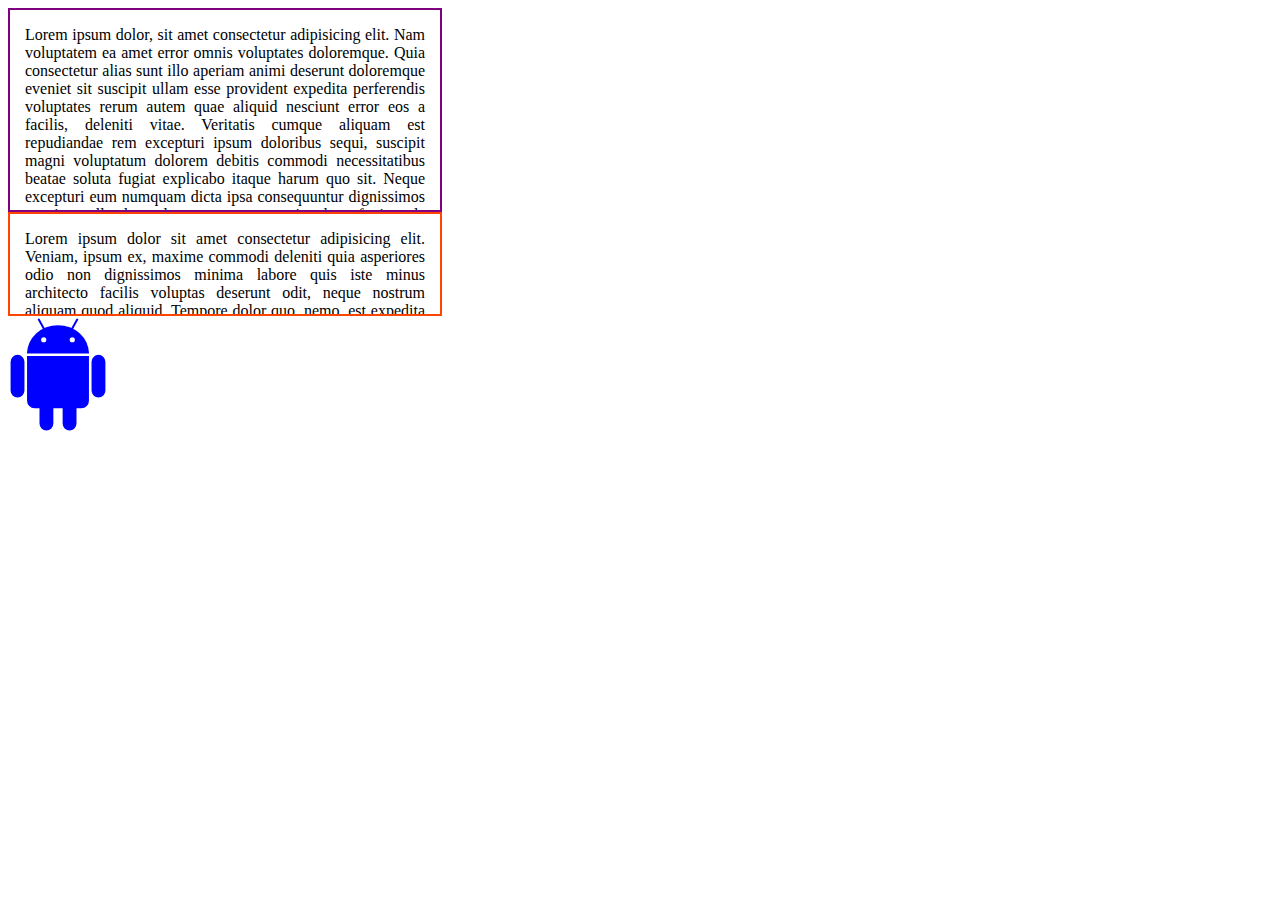
<file: index.html>
<!DOCTYPE html>
<html lang="en">
<head>
    <title>Document</title>

<link rel="shortcut icon" href="images/icon.ico" type="image/x-icon">
<link rel="stylesheet" href="style.css">
</head>
<body>
    <div class="box">
<p>Lorem ipsum dolor, sit amet consectetur adipisicing elit. Nam voluptatem ea amet error omnis voluptates doloremque. Quia consectetur alias sunt illo aperiam animi deserunt doloremque eveniet sit suscipit ullam esse provident expedita perferendis voluptates rerum autem quae aliquid nesciunt error eos a facilis, deleniti vitae. Veritatis cumque aliquam est repudiandae rem excepturi ipsum doloribus sequi, suscipit magni voluptatum dolorem debitis commodi necessitatibus beatae soluta fugiat explicabo itaque harum quo sit. Neque excepturi eum numquam dicta ipsa consequuntur dignissimos sequi, repellendus voluptates magnam quia ad aut fugit unde voluptas quis aperiam sapiente, earum in, maxime laboriosam a. Provident reiciendis, saepe cupiditate consequatur repudiandae corporis facere amet facilis pariatur rem dolor ad officiis, nihil inventore. Nobis eos perferendis hic magni excepturi, tempore labore. Iusto labore neque dicta nihil, nesciunt facilis temporibus hic deleniti minus obcaecati cumque cum nulla quis blanditiis sequi voluptate! Totam voluptas ab illo adipisci autem vitae modi quidem tempore!</p>

    </div>

<div class="box2">
    <p>Lorem ipsum dolor sit amet consectetur adipisicing elit. Veniam, ipsum ex, maxime commodi deleniti quia asperiores odio non dignissimos minima labore quis iste minus architecto facilis voluptas deserunt odit, neque nostrum aliquam quod aliquid. Tempore dolor quo, nemo, est expedita numquam aliquam laborum obcaecati ad hic at harum! Exercitationem, aperiam temporibus? Aut dolores eius vitae quasi magni dolore ducimus, cumque vel qui accusantium laudantium molestiae facilis illo ipsum fugit! Accusamus quidem quos impedit odit fuga earum, voluptate commodi quibusdam enim perferendis beatae sed voluptatibus dolor distinctio expedita veniam odio ullam. Suscipit molestias, tenetur ad ipsam, accusantium nam minima commodi mollitia officiis omnis, eaque magni temporibus! Explicabo, eius aperiam. Cumque reiciendis impedit sunt iusto exercitationem veritatis hic velit optio, laboriosam totam minus saepe ex maiores, placeat consequuntur repudiandae eum aperiam soluta enim officia quod dolorem facere omnis. Provident aut consectetur sapiente quia illo iste reiciendis ad obcaecati? Itaque labore ducimus doloremque libero, iusto sed odio totam architecto perferendis nobis perspiciatis aspernatur quaerat quo unde, asperiores optio in quod assumenda. Asperiores nihil assumenda labore sed sequi ipsum quisquam earum aliquam quibusdam qui ad expedita ab perspiciatis ut obcaecati, magnam, itaque numquam rerum adipisci! Suscipit non ratione ullam inventore eius dolores quidem reprehenderit!</p>
</div>

<div class="image">
  <img src="images/Android.svg">
</div>

   
    
</body>
</html>
</file>
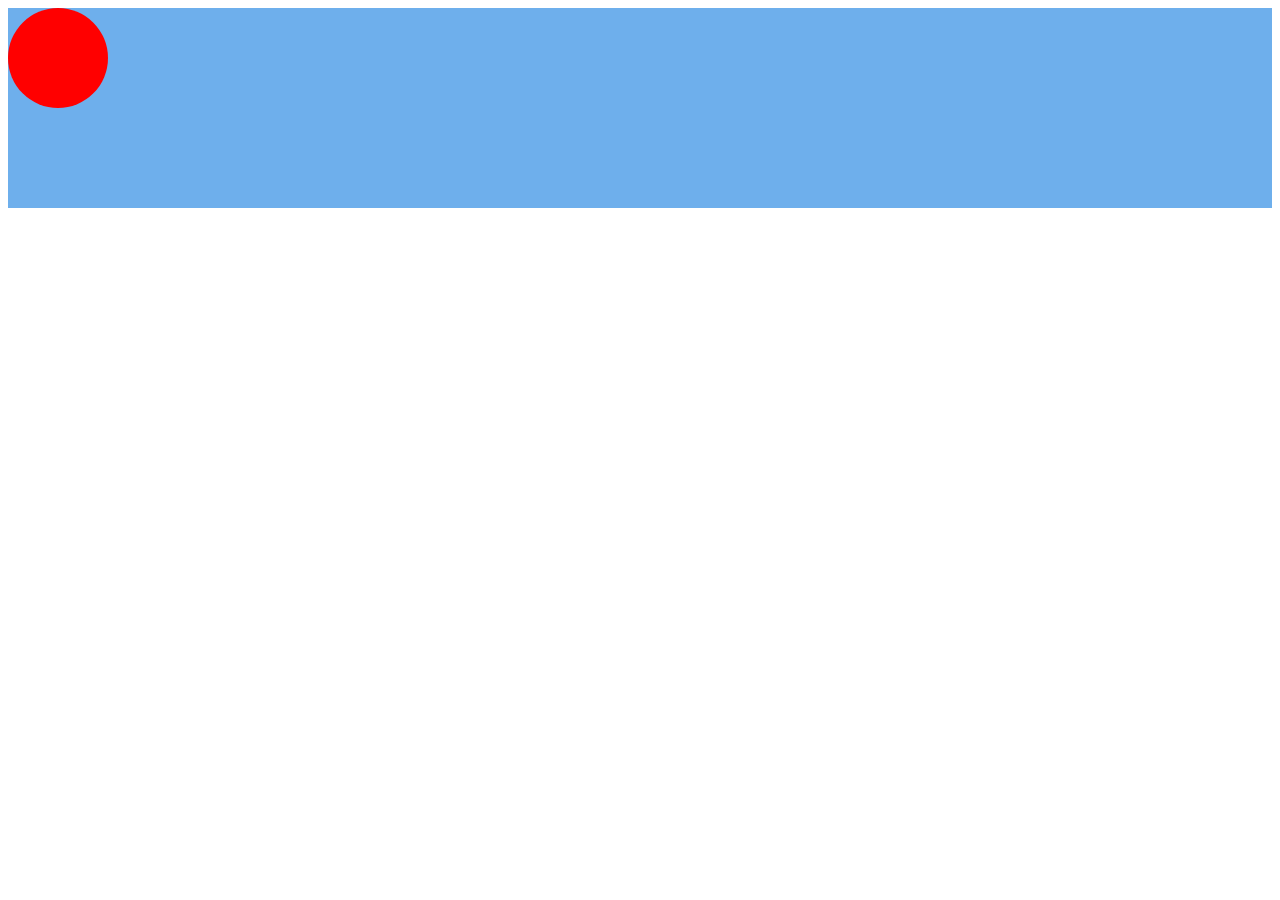
<file: animation.html>
<!DOCTYPE html>
<html>
<head>
    <title>Document</title>
</head>
<body>
<style>

    @keyframes slidein{
        0% {
            left: 0;
            top: 0;
            background-color:tomato;
        }

        50%{

            left: 400px;
            top: 100px;
            background-color:yellow;
        }

        100%{
                left: 800px;
                top: 0;
                background-color:orange;

        }
    }

.stage{
    background-color:rgb(110, 175, 236);
    height: 200px;
    min-width: 800px;

}

.ball{
    width: 100px;
    height: 100px;
    border-radius: 50%;
    background-color: red;
    position: absolute;
}

.stage:hover .ball{
   animation: slidein 3s  ease-in-out 0.2s infinite alternate;
}
</style>



    <div class="stage">
        <div class="ball"></div>
    </div>
</body>
</html>
</file>
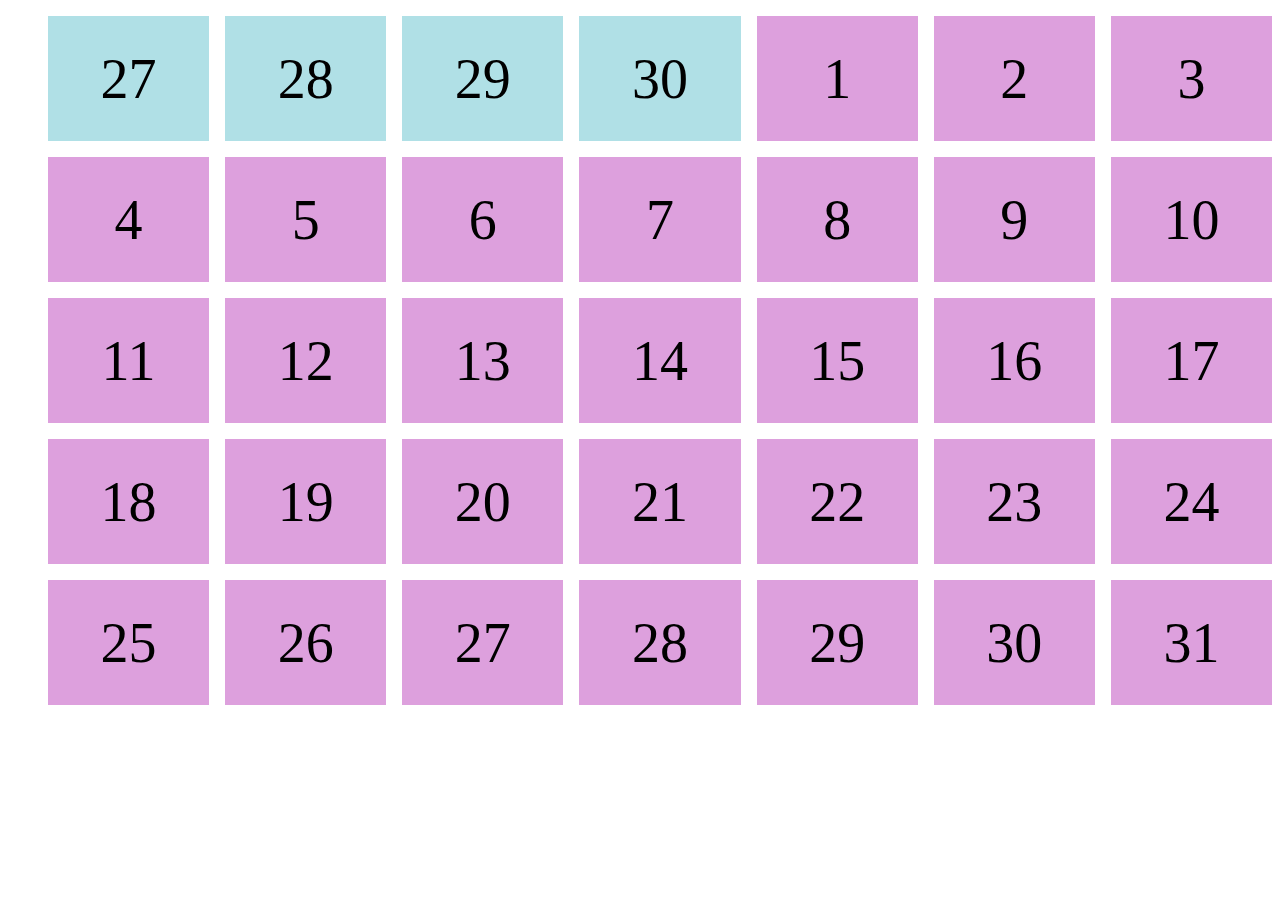
<file: calender.html>
<!DOCTYPE html>
<html>
<head>
    <title>Calender</title>
    <link rel="shortcut icon" href="images/icon.ico" type="image/x-icon">
</head>

<style>

.calender ul{
    display: grid;
    grid-template-columns: repeat(7, 1fr);
    grid-gap: 1em;
}

.calender li{
    list-style: none;
    font-size: 3.5em;
    height: 125px;
    background-color: plum;
    display: flex;
    justify-content: center;
    align-items: center;  
}
.other-month{
    background-color: powderblue !important;
}

</style>

<body>
   <div class="calender">
       <ul>
            <li class="other-month">27</li>
            <li class="other-month">28</li>
            <li class="other-month">29</li>
            <li class="other-month">30</li>
           <li>1</li>
           <li>2</li>
           <li>3</li>
           <li>4</li>
           <li>5</li>
           <li>6</li>
           <li>7</li>
           <li>8</li>
           <li>9</li>
           <li>10</li>
           <li>11</li>
           <li>12</li>
           <li>13</li>
           <li>14</li>
           <li>15</li>
           <li>16</li>
           <li>17</li>
           <li>18</li>
           <li>19</li>
           <li>20</li>
           <li>21</li>
           <li>22</li>
           <li>23</li>
           <li>24</li>
           <li>25</li>
           <li>26</li>
           <li>27</li>
           <li>28</li>
           <li>29</li>
           <li>30</li>
           <li>31</li>
          
       </ul>
   </div> 





</body>
</html>
</file>
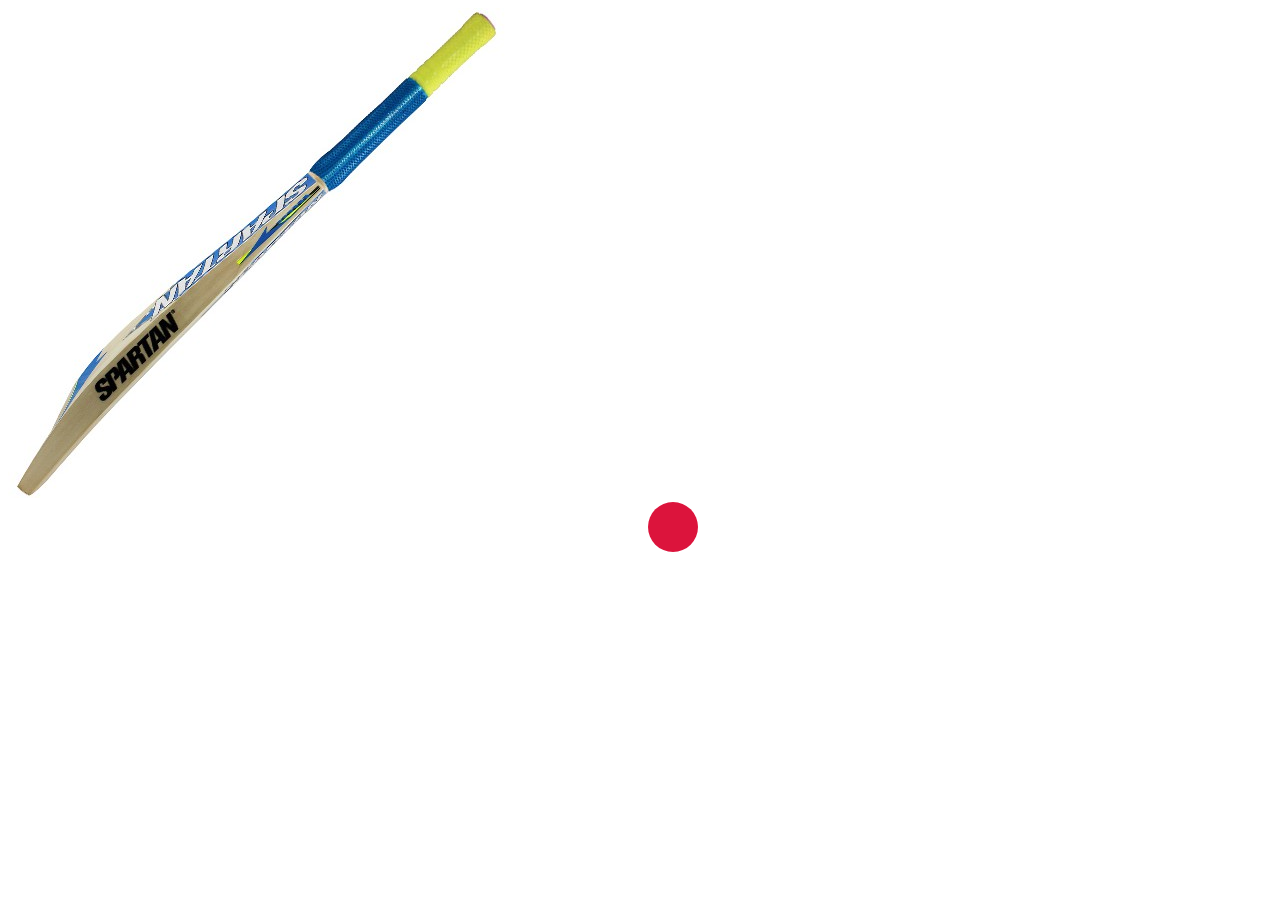
<file: cricket.html>
<!DOCTYPE html>
<html>
<head>
 
    <title>Document</title>
    <link rel="shortcut icon" href="images/ball.ico" type="image/x-icon">
<style>
    .ball{
        height: 50px;
        width: 50px;
        border-radius: 50%;
        background-color: crimson;
        position: relative;
        left: 640px;   
        transition: transform 2s ease-in-out .2s; 
    }

    .field:hover .ball{
        transform: translate(900px, -200px );
   
    }

    .bat{
        transition: transform .2s ease-in-out;
    }

    .bat:hover{
        transform: rotate(-60deg);
        transform-origin: 100% 0% ;
    }

    .field:hover .ball{
        transform: translate( 1000px, -200px)
    }

   
    

</style>
</head>
<body>
    <div class="field">
        <img src="images/Cricket-Bat.jpg" alt="" class="bat">
        <div class="ball"></div>
    
    </div>
    
</body>
</html>
</file>
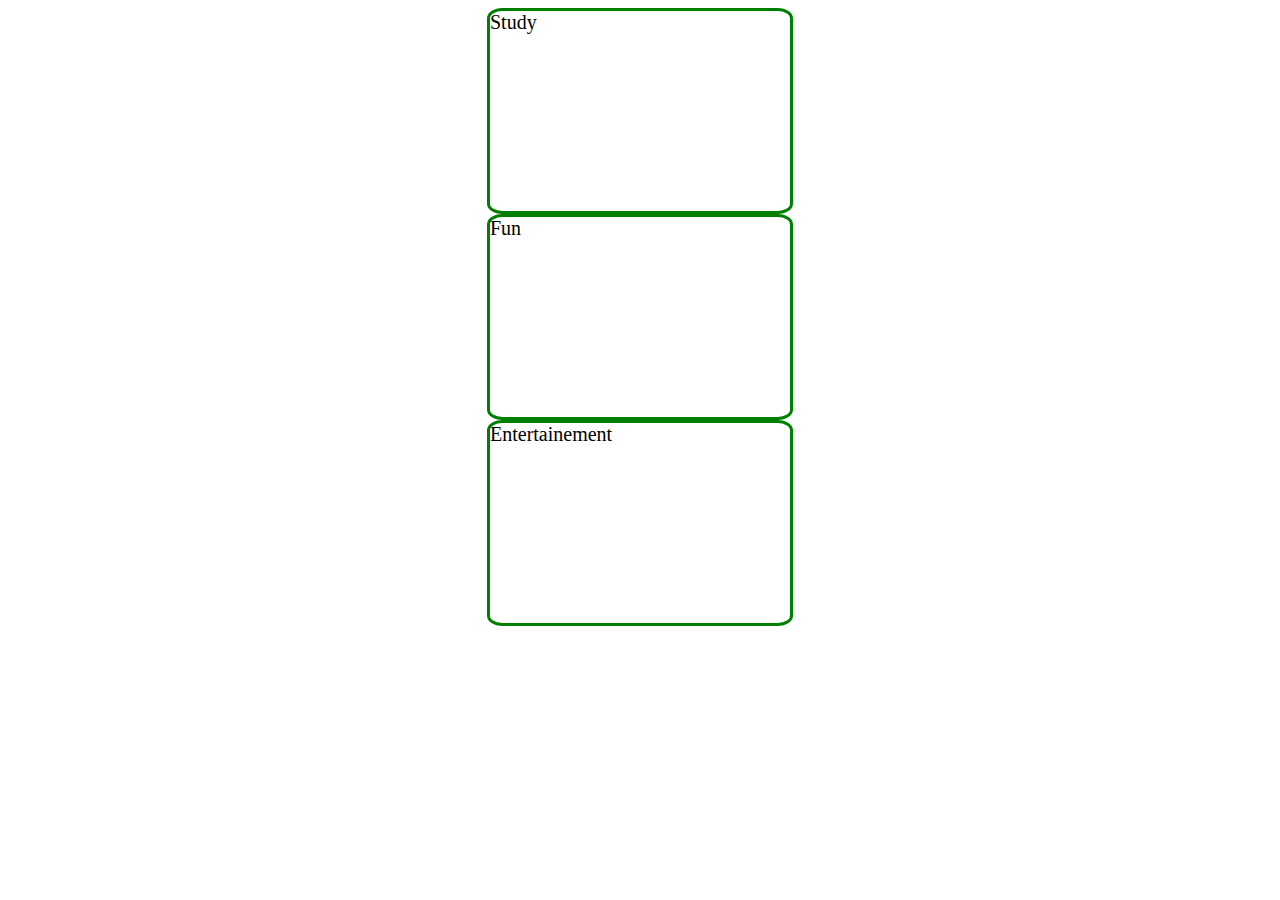
<file: flexbox.html>
<!DOCTYPE html>
<html>
<head>
  
    <title>FlexBox</title>
    <link rel="shortcut icon" href="images/icon.ico" type="image/x-icon">
</head>
<style>
.box{
    width: 300px;
    height: 200px;
    font-size: 20px;
    border: 3px solid green;
    border-radius: 5%;
}

.container{
    display: flex;
 align-items: center;
    flex-direction: column;
}


</style>


<body>
<div class="container">
    <div class="box">Study</div>
    <div class="box">Fun</div>
    <div class="box entertainment">Entertainement</div>
</div>


    
</body>
</html>
</file>
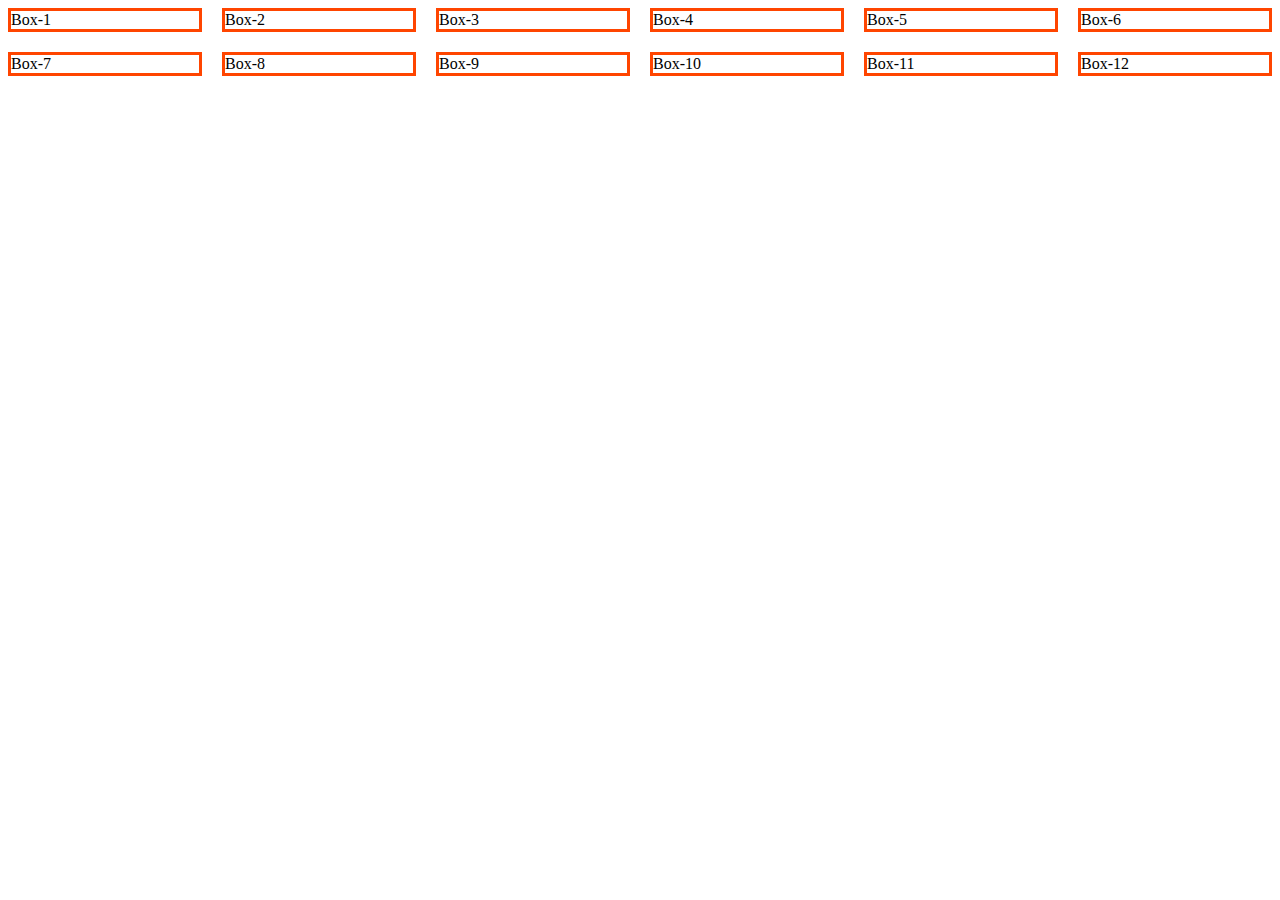
<file: grid.html>
<!DOCTYPE html>
<html>
<head>
    <title>Grid</title>
    <link rel="shortcut icon" href="images/icon.ico" type="image/x-icon">

    <style>
       .grid{
           display: grid;
           <!-- grid-template-columns: 150px 150px 150px 100px !-->;
           grid-template-columns: repeat(6, 1fr);
           <!--grid-template-columns: repeat(3, 250px) !-->;
           grid-gap: 20px;
        }
.box{
   
    border: 3px solid orangered;   
}

    </style>
</head>
<body>
    <div class="grid">
        <div class="box">Box-1</div>
        <div class="box">Box-2</div>
        <div class="box">Box-3</div>
        <div class="box">Box-4</div>
        <div class="box">Box-5</div>
        <div class="box">Box-6</div>
        <div class="box">Box-7</div>
        <div class="box">Box-8</div>
        <div class="box">Box-9</div>
        <div class="box">Box-10</div>
        <div class="box">Box-11</div>
        <div class="box">Box-12</div>
  
    </div>
</body>
</html>
</file>
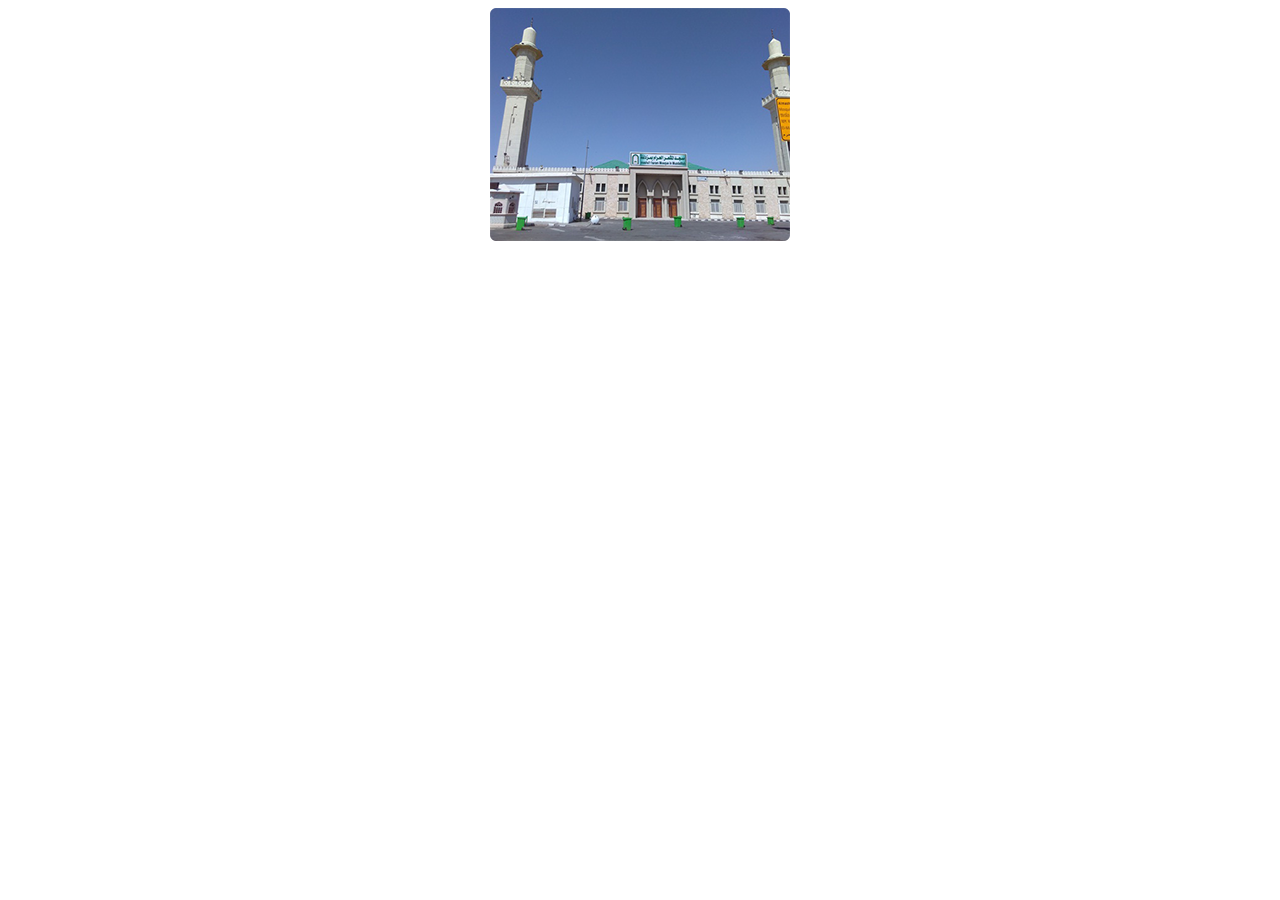
<file: images-animation.html>
<!DOCTYPE html>
<html>
<head>
  
    <title>Image Animation</title>
    <link rel="shortcut icon" href="images/icon.ico" type="image/x-icon">
</head>
<body>

    <style>

@keyframes slidein{
    0% {
        left: 0;
     
     
    }

    10% {
        left: 0;
     
     
    }



    40%{

        left: -300px;
      
        
    }

    50%{

        left: -300px;
      
        
    }

         
            
    90%{
        left: -600px;
}

100%{
    left: -600px;
}


}


.image-container{
    width: 1200px;
    height: 233px;
    position: relative;
    animation: slidein 10s  ease-in-out 0s infinite alternate;
    -webkit-animation: slidein 10s  ease-in-out 0s infinite alternate-reverse;
    -moz-animation: slidein 10s  ease-in-out 0s infinite alternate-reverse;
    -o-animation: slidein 10s  ease-in-out 0s infinite alternate-reverse;}


    .slide-container{
width: 300px;
height: 233px;
margin-left: auto;
margin-right: auto;
overflow: hidden;
text-align: center;
}

.image-container{
    width: 1200px;
    height: 233px;
    position: relative;
    transition: left 2s;
    -webkit-transition: left 2s;
    -moz-transition: left 2s;
    -o-transition: left 2s;
    
}

.slider-image{
float: left;
margin: 0px;
padding: 0px;
}


    </style>
    

    <div class="slide-container">

    <span id="slider-image-1"></span>
    <span id="slider-image-2"></span>
    <span id="slider-image-3"></span>
    <!-- <span id="slider-image-4"></span> -->

     <div class="image-container">

            <img src="images/Masha-ral-Haram.png " class="slider-image" alt="">
            <img src="images/Masjid-e-Qiblatain.png " class="slider-image" alt="">
            <img src="images/Masjid-e-Quba.png " class="slider-image" alt="">
           <!-- <img src="images/Masjid-e-Qiblatain.png " alt="" class="slider-image"> -->
          
        </div>

        <div class="button-container">
            <a href="#slider-image-1" class="slider-button"></a>
            <a href="#slider-image-2" class="slider-button"></a>
            <a href="#slider-image-3" class="slider-button"></a>
             <!-- <a href="#slider-image-4" class="slider-button"></a> -->
        </div>

    </div>

    
</body>
</html>
</file>
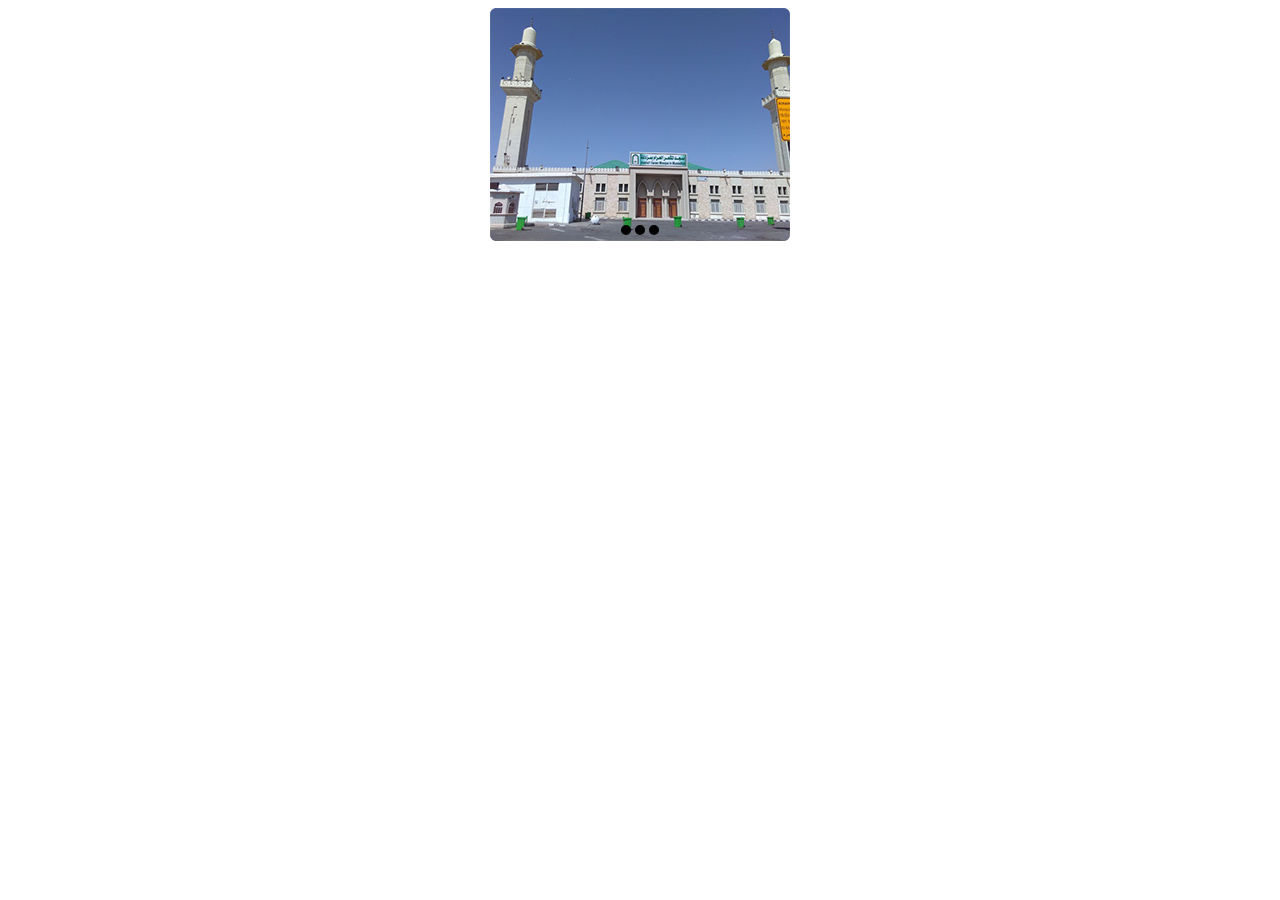
<file: images-slider.html>
<!DOCTYPE html>
<html>
<head>
  
    <title>Image Sliding</title>
    <link rel="stylesheet" href="style.css" type="text/css">
    <link rel="shortcut icon" href="images/icon.ico" type="image/x-icon">
</head>
<body>
    

    <div class="slide-container">

    <span id="slider-image-1"></span>
    <span id="slider-image-2"></span>
    <span id="slider-image-3"></span>
    <!-- <span id="slider-image-4"></span> -->

     <div class="image-container">

            <img src="images/Masha-ral-Haram.png " class="slider-image" alt="">
            <img src="images/Masjid-e-Qiblatain.png " class="slider-image" alt="">
            <img src="images/Masjid-e-Quba.png " class="slider-image" alt="">
           <!-- <img src="images/Masjid-e-Qiblatain.png " alt="" class="slider-image"> -->
          
        </div>

        <div class="button-container">
            <a href="#slider-image-1" class="slider-button"></a>
            <a href="#slider-image-2" class="slider-button"></a>
            <a href="#slider-image-3" class="slider-button"></a>
             <!-- <a href="#slider-image-4" class="slider-button"></a> -->
        </div>

    </div>

    
</body>
</html>
</file>
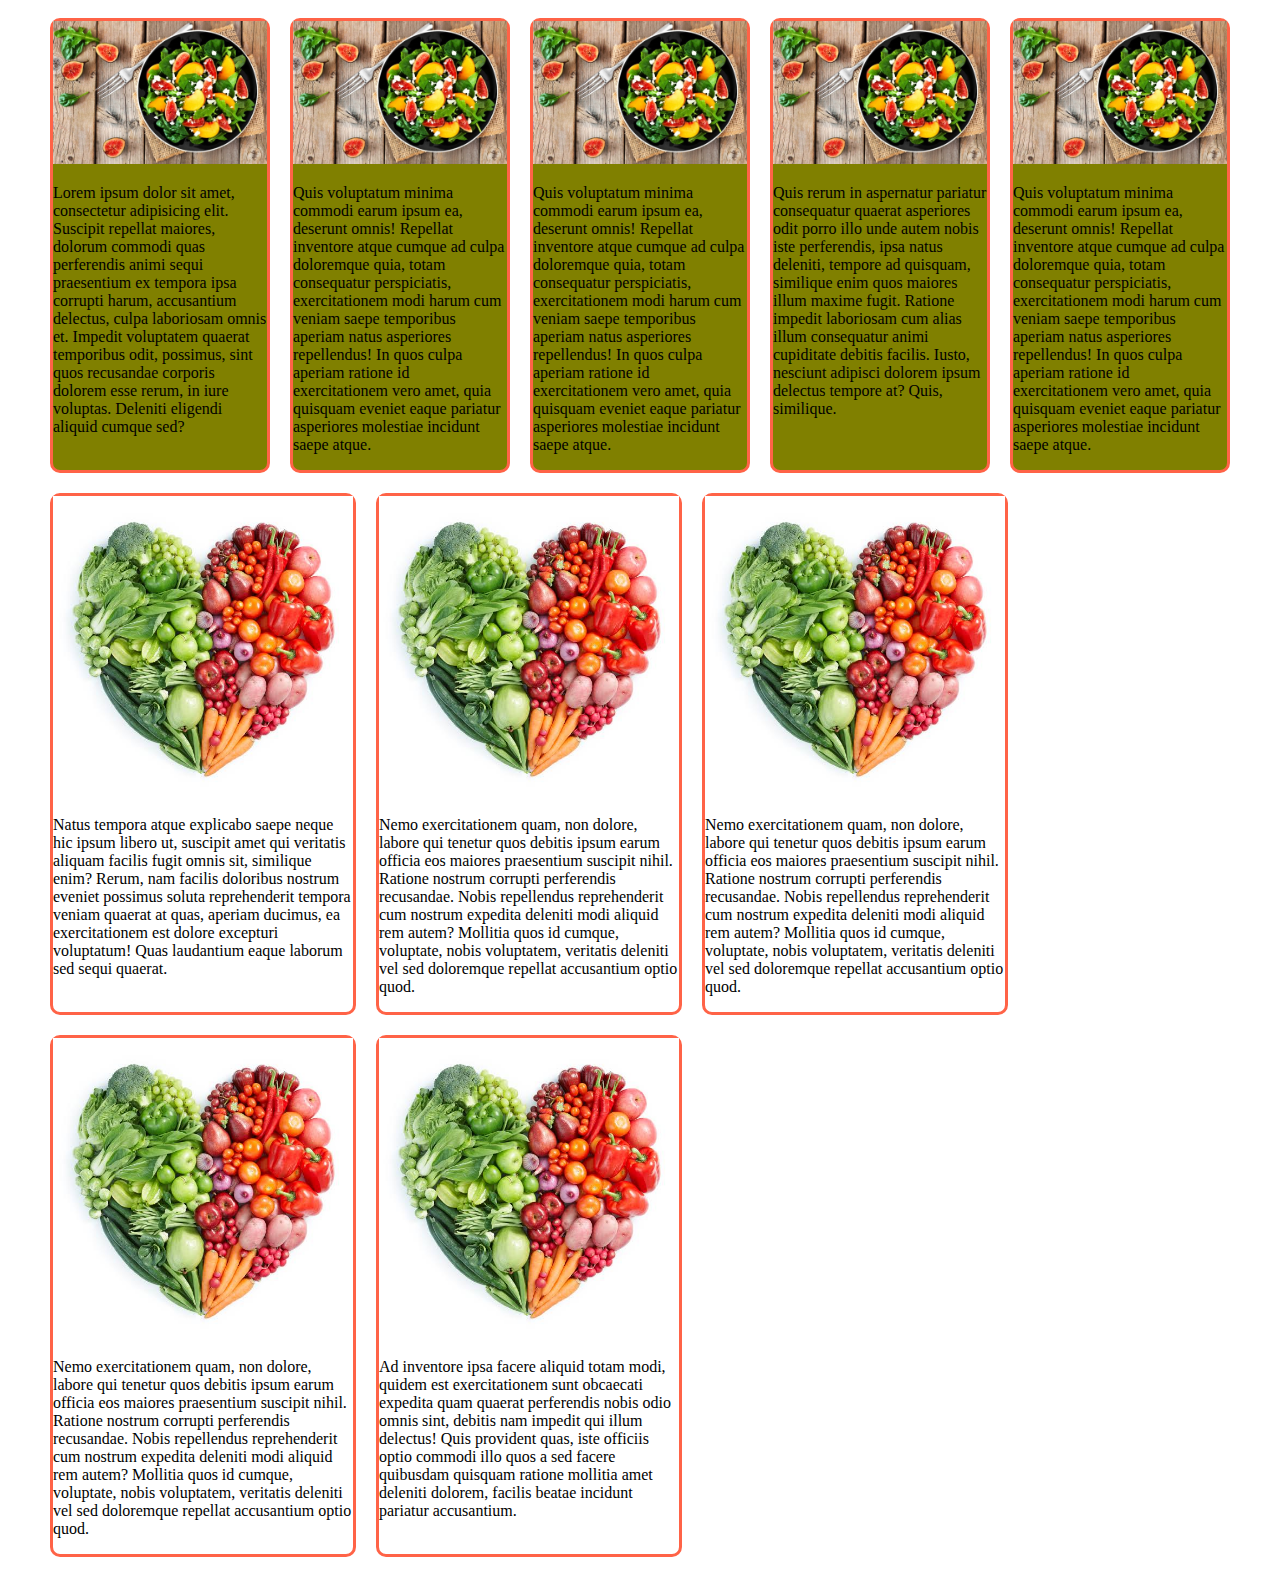
<file: media-quary.html>
<!DOCTYPE html>
<html>
<head>
    <title>Media Quary</title>
    <link rel="shortcut icon" href="images/icon.ico" type="image/x-icon">

    <style>
        
        .container-media{
    display: flex;
    flex-direction: row;
    max-width: 1200px;
    margin: 0 auto;
}
        
        .food-media{
            width: 300px;
            border: 3px solid tomato;
            border-radius: 10px;   
            margin: 10px;
        }
        

.food-media img{
    width: 100%; 


}

@media (max-width: 760px) {


   

    .container-media .food-media{
        background-color: violet;
       
    }

    .container-media{
        flex-direction: column;
    }
    
 
}

@media (min-width: 1200px) {
    .container-media .food-media{
        background-color: olive;
    }
    
}

   
.container-flex-wrap{
   display: flex;
    flex-direction: row;
    flex-wrap: wrap;
    max-width: 1200px;
    margin: 0 auto;
}
        
        .food-flex-wrap{
            width: 300px;
            border: 3px solid tomato;
            border-radius: 10px;   
            margin: 10px;
        }
        

.food-flex-wrap img{
    width: 100%; 


}

            </style>
</head>
<body>
  

    <Section>
    <div class="container-media">
        <div class="food-media">
            <img src="images/food.jpg" alt="">
            <p>Lorem ipsum dolor sit amet, consectetur adipisicing elit. Suscipit repellat maiores, dolorum commodi quas perferendis animi sequi praesentium ex tempora ipsa corrupti harum, accusantium delectus, culpa laboriosam omnis et. Impedit voluptatem quaerat temporibus odit, possimus, sint quos recusandae corporis dolorem esse rerum, in iure voluptas. Deleniti eligendi aliquid cumque sed?</p>
        </div>
        <div class="food-media">
            <img src="images/food.jpg" alt="">
            <p>Quis voluptatum minima commodi earum ipsum ea, deserunt omnis! Repellat inventore atque cumque ad culpa doloremque quia, totam consequatur perspiciatis, exercitationem modi harum cum veniam saepe temporibus aperiam natus asperiores repellendus! In quos culpa aperiam ratione id exercitationem vero amet, quia quisquam eveniet eaque pariatur asperiores molestiae incidunt saepe atque.</p>
        </div>

        <div class="food-media">
            <img src="images/food.jpg" alt="">
            <p>Quis voluptatum minima commodi earum ipsum ea, deserunt omnis! Repellat inventore atque cumque ad culpa doloremque quia, totam consequatur perspiciatis, exercitationem modi harum cum veniam saepe temporibus aperiam natus asperiores repellendus! In quos culpa aperiam ratione id exercitationem vero amet, quia quisquam eveniet eaque pariatur asperiores molestiae incidunt saepe atque.</p>
        </div>

        <div class="food-media">
            <img src="images/food.jpg" alt="">
            <p>Quis rerum in aspernatur pariatur consequatur quaerat asperiores odit porro illo unde autem nobis iste perferendis, ipsa natus deleniti, tempore ad quisquam, similique enim quos maiores illum maxime fugit. Ratione impedit laboriosam cum alias illum consequatur animi cupiditate debitis facilis. Iusto, nesciunt adipisci dolorem ipsum delectus tempore at? Quis, similique.</p>
        </div>
        <div class="food-media">
            <img src="images/food.jpg" alt="">
            <p>Quis voluptatum minima commodi earum ipsum ea, deserunt omnis! Repellat inventore atque cumque ad culpa doloremque quia, totam consequatur perspiciatis, exercitationem modi harum cum veniam saepe temporibus aperiam natus asperiores repellendus! In quos culpa aperiam ratione id exercitationem vero amet, quia quisquam eveniet eaque pariatur asperiores molestiae incidunt saepe atque.</p>
        </div>
    </div>

    </Section>

    <section>
        <div class="container-flex-wrap">
        <div class="food-flex-wrap">
            <img src="images/food-1.jpeg" alt="">
            <p>Natus tempora atque explicabo saepe neque hic ipsum libero ut, suscipit amet qui veritatis aliquam facilis fugit omnis sit, similique enim? Rerum, nam facilis doloribus nostrum eveniet possimus soluta reprehenderit tempora veniam quaerat at quas, aperiam ducimus, ea exercitationem est dolore excepturi voluptatum! Quas laudantium eaque laborum sed sequi quaerat.</p>
        </div>
        <div class="food-flex-wrap">
            <img src="images/food-1.jpeg" alt="">
            <p>Nemo exercitationem quam, non dolore, labore qui tenetur quos debitis ipsum earum officia eos maiores praesentium suscipit nihil. Ratione nostrum corrupti perferendis recusandae. Nobis repellendus reprehenderit cum nostrum expedita deleniti modi aliquid rem autem? Mollitia quos id cumque, voluptate, nobis voluptatem, veritatis deleniti vel sed doloremque repellat accusantium optio quod.</p>
        </div>

        <div class="food-flex-wrap">
            <img src="images/food-1.jpeg" alt="">
            <p>Nemo exercitationem quam, non dolore, labore qui tenetur quos debitis ipsum earum officia eos maiores praesentium suscipit nihil. Ratione nostrum corrupti perferendis recusandae. Nobis repellendus reprehenderit cum nostrum expedita deleniti modi aliquid rem autem? Mollitia quos id cumque, voluptate, nobis voluptatem, veritatis deleniti vel sed doloremque repellat accusantium optio quod.</p>
        </div>

        <div class="food-flex-wrap">
            <img src="images/food-1.jpeg" alt="">
            <p>Nemo exercitationem quam, non dolore, labore qui tenetur quos debitis ipsum earum officia eos maiores praesentium suscipit nihil. Ratione nostrum corrupti perferendis recusandae. Nobis repellendus reprehenderit cum nostrum expedita deleniti modi aliquid rem autem? Mollitia quos id cumque, voluptate, nobis voluptatem, veritatis deleniti vel sed doloremque repellat accusantium optio quod.</p>
        </div>

        <div class="food-flex-wrap">
            <img src="images/food-1.jpeg" alt="">
            <p>Ad inventore ipsa facere aliquid totam modi, quidem est exercitationem sunt obcaecati expedita quam quaerat perferendis nobis odio omnis sint, debitis nam impedit qui illum delectus! Quis provident quas, iste officiis optio commodi illo quos a sed facere quibusdam quisquam ratione mollitia amet deleniti dolorem, facilis beatae incidunt pariatur accusantium.</p>
        </div>
    </div>
</section>
    
</body>
</html>
</file>
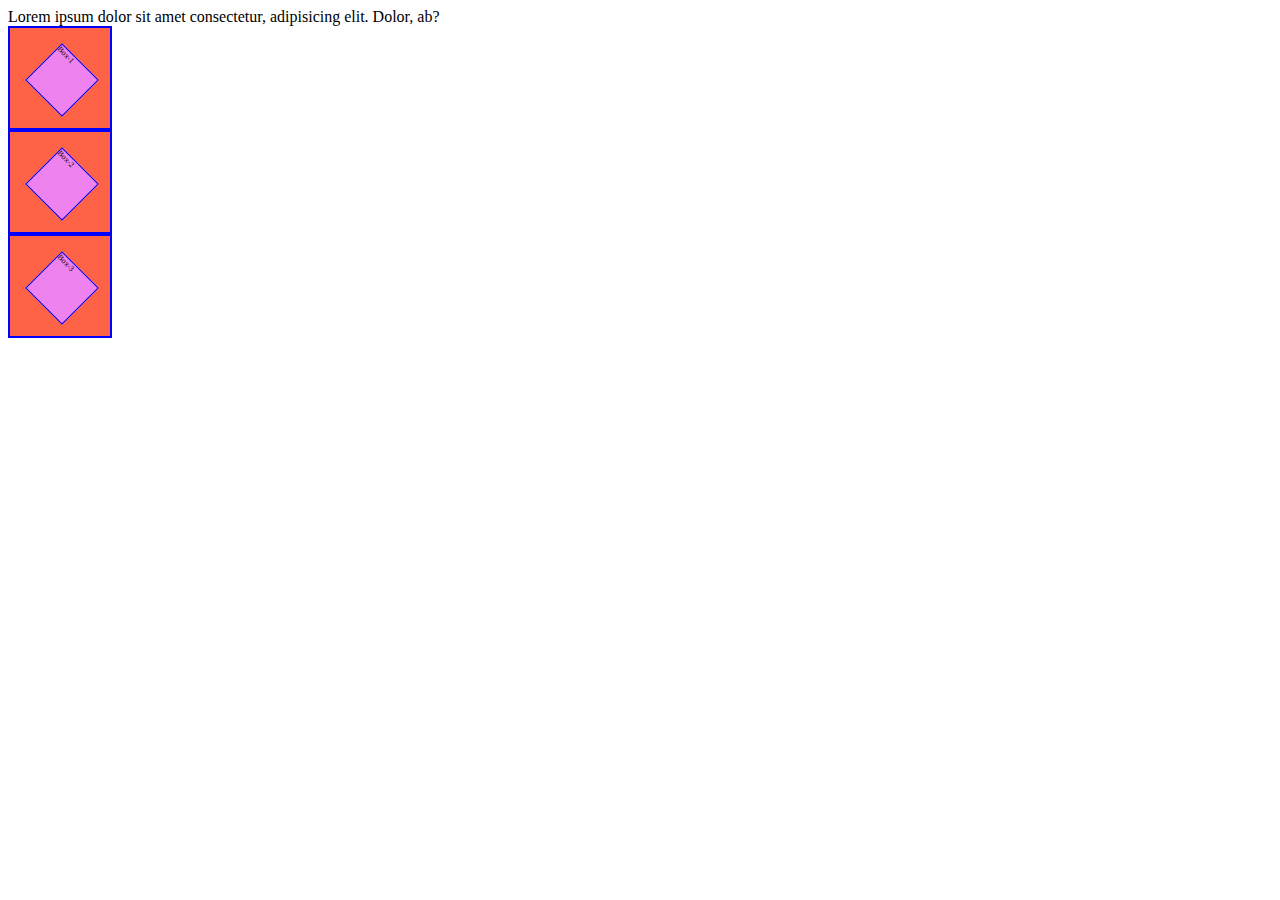
<file: transform.html>
<!DOCTYPE html>
<html lang="en">
<head>
    <meta charset="UTF-8">
    <meta name="viewport" content="width=device-width, initial-scale=1.0">
    <title>Document</title>
    <link rel="shortcut icon" href="images/icon.ico" type="image/x-icon">
    <style>
        .box{
            width: 100px;
            height: 100px;
            border: 2px solid blue;
        }
        .outer{
            background-color: tomato;
        }
        .iner{
            background-color: violet;
            transform: scale(.5) rotate(45deg);
        }
    </style>
</head>
<body>
    <hi class="header">Lorem ipsum dolor sit amet consectetur, adipisicing elit. Dolor, ab?</hi>
    <div class="box outer">
        <div class="box iner">Box-1</div>
    </div>
    <div class="box outer">
        <div class="box iner">Box-2</div>
    </div>
    <div class="box outer">
        <div class="box iner">Box-3</div>
    </div>
</body>
</html>
</file>
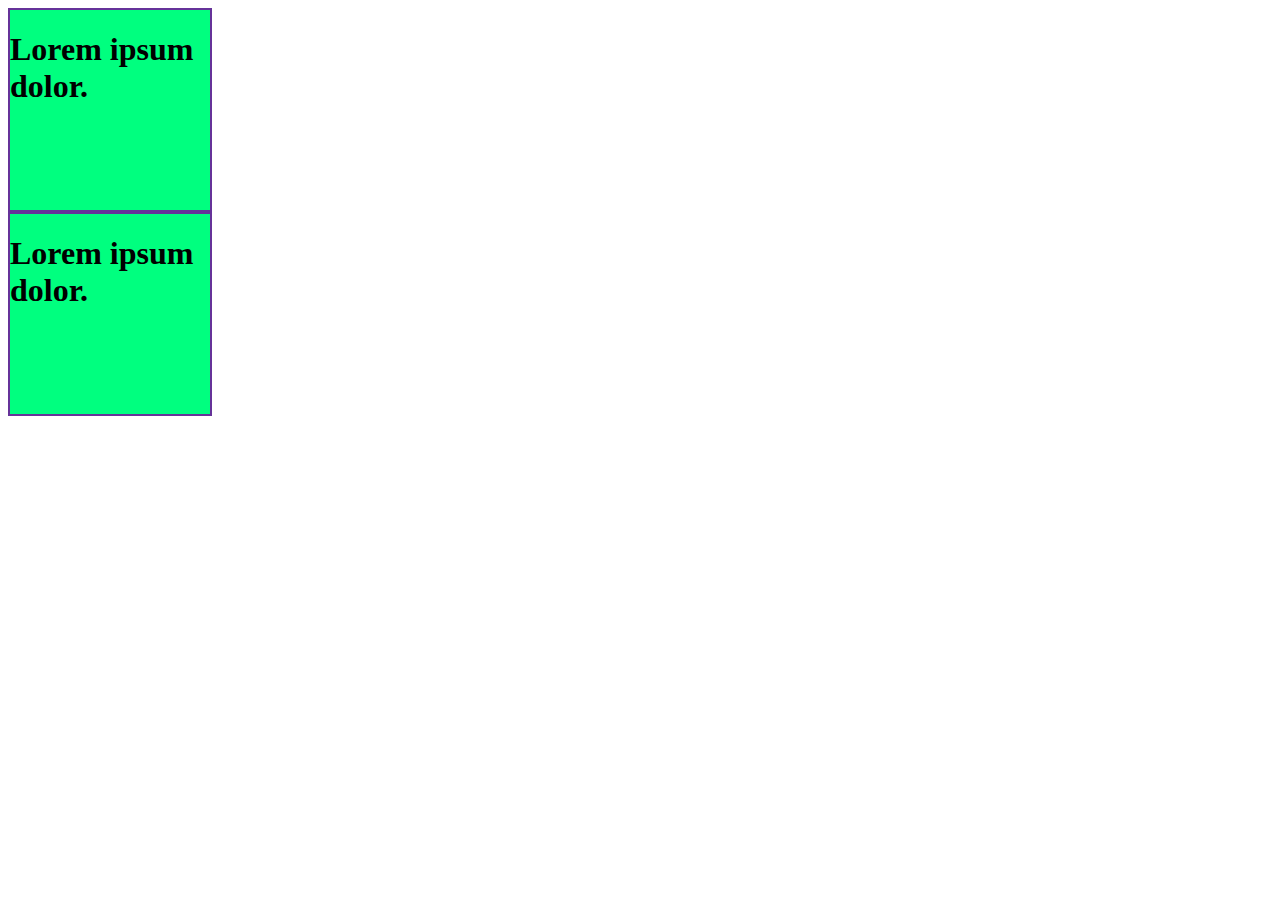
<file: transition.html>
<!DOCTYPE html>
<html lang="en">
<head>
    <meta charset="UTF-8">
    <meta name="viewport" content="width=device-width, initial-scale=1.0">
    <title>Document</title>
    <link rel="shortcut icon" href="images/icon.ico" type="image/x-icon">
    <!-- <link rel="stylesheet" href="style.css"> -->
</head>

<style>

.box1{
width: 200px;
height: 200px;
border: 2px solid rebeccapurple;
background-color:springgreen;
transition: background-color 15s ease 1s ;
}

.box1:hover{
    background-color: red;
}

.box2{
width: 200px;
height: 200px;
border: 2px solid rebeccapurple;
background-color:springgreen;
transition-property: background-color, width ;
transition-timing-function: ease, ease-in;
transition-duration: 10s, 5s;
transition-delay: 1s, 1s;

}

.box2:hover{
    background-color: red;
    width: 500px;
}

</style>

<body>
    <div class="box1">

        <h1>Lorem ipsum dolor.</h1>
    </div>
    

    <div class="box2">

        <h1>Lorem ipsum dolor.</h1>
    </div>

</body>
</html>
</file>
<file: style.css>
.box{
    width: 400px;
    height: 200px;
    border: 2px solid purple;
    text-align: justify;
    padding: 0px 15px;
    overflow: scroll;

}
.box2{
    width: 400px;
    height: 100px;
    border: 2px solid orangered;
    text-align: justify;
    padding: 0px 15px;
    overflow: hidden;
}

.image{
    width: 100px;
    height: 100px;

}













.slide-container{
width: 300px;
height: 233px;
margin-left: auto;
margin-right: auto;
overflow: hidden;
text-align: center;
}

.image-container{
    width: 1200px;
    height: 233px;
    position: relative;
    transition: left 2s;
    -webkit-transition: left 2s;
    -moz-transition: left 2s;
    -o-transition: left 2s;
    
}

.slider-image{
float: left;
margin: 0px;
padding: 0px;
}

.button-container{
    top: -20px;
    position: relative;
}

.slider-button{
    display: inline-block;
    height: 10px;
    width: 10px;
    border-radius: 5px;
    background-color: black;
}


 #slider-image-1:target ~ .image-container{
    left: 0px;
}

#slider-image-2:target ~ .image-container{
    left: -300px;
}

#slider-image-3:target ~ .image-container{
    left: -600px;
}

#slider-image-4: :target ~ .image-container{
    left: -900px;
}
</file>
